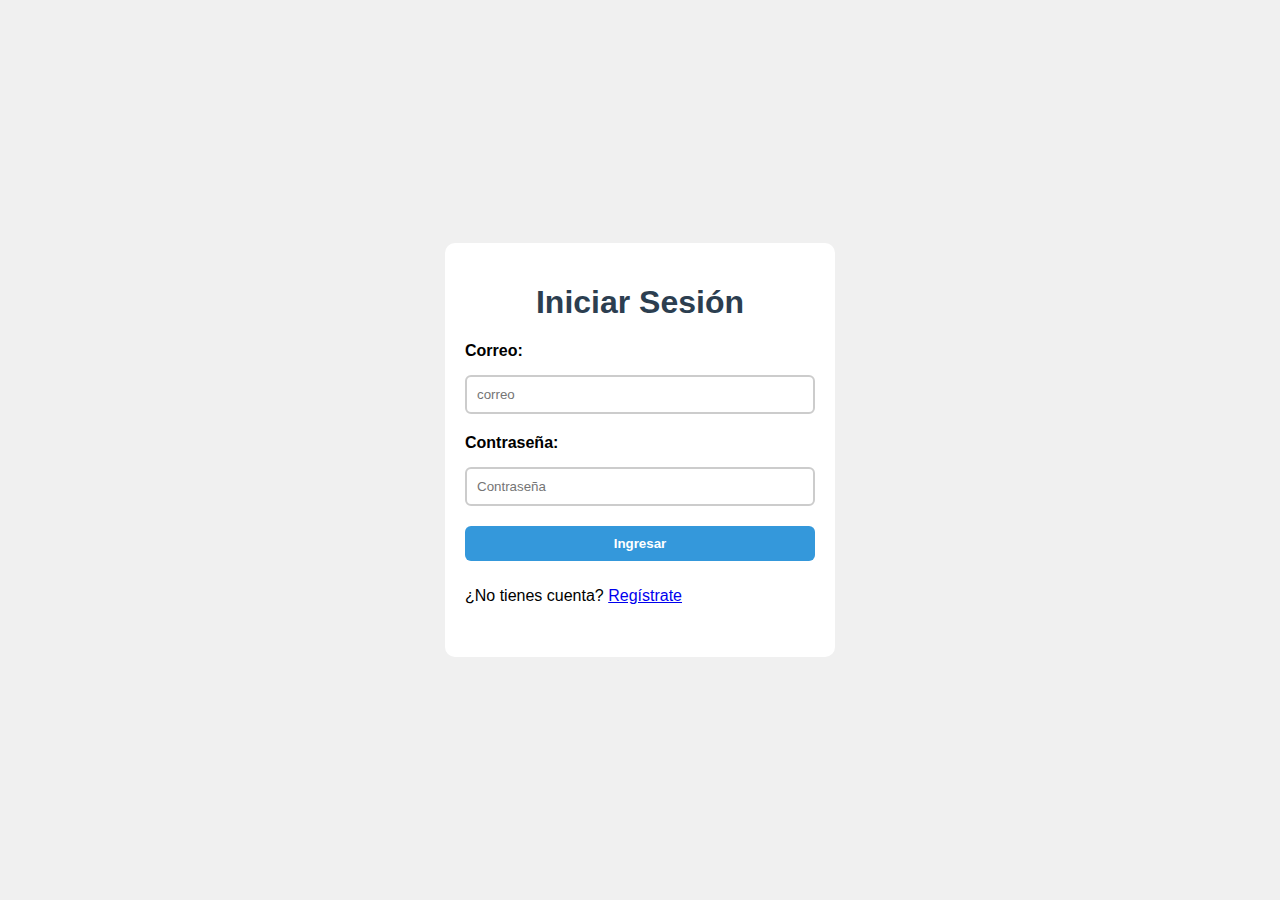
<file: index.html>
<!DOCTYPE html>
<html lang="en">
<head>
    <meta charset="UTF-8">
    <meta name="viewport" content="width=device-width, initial-scale=1.0">
    <title>Login</title>
    <link rel="stylesheet" href="css/style.css">
</head>
<body>
    <main>
        <section class="container">
            <h1>Iniciar Sesión</h1>

            <form id="form-login">
                <label for="correo">Correo: </label>
                <input type="email" id="correo" placeholder="correo" required>

                <label for="clave">Contraseña: </label>
                <input type="password" id="clave" placeholder="Contraseña" required>

                <button type="submit">Ingresar</button>
                <p>¿No tienes cuenta? <a href="registro.html">Regístrate</a></p>
            </form>
            <p id="msg"></p>
        </section>
    </main>
    <section>
        <script src="js/script.js"></script>
    </section>
</body>
</html>
</file>
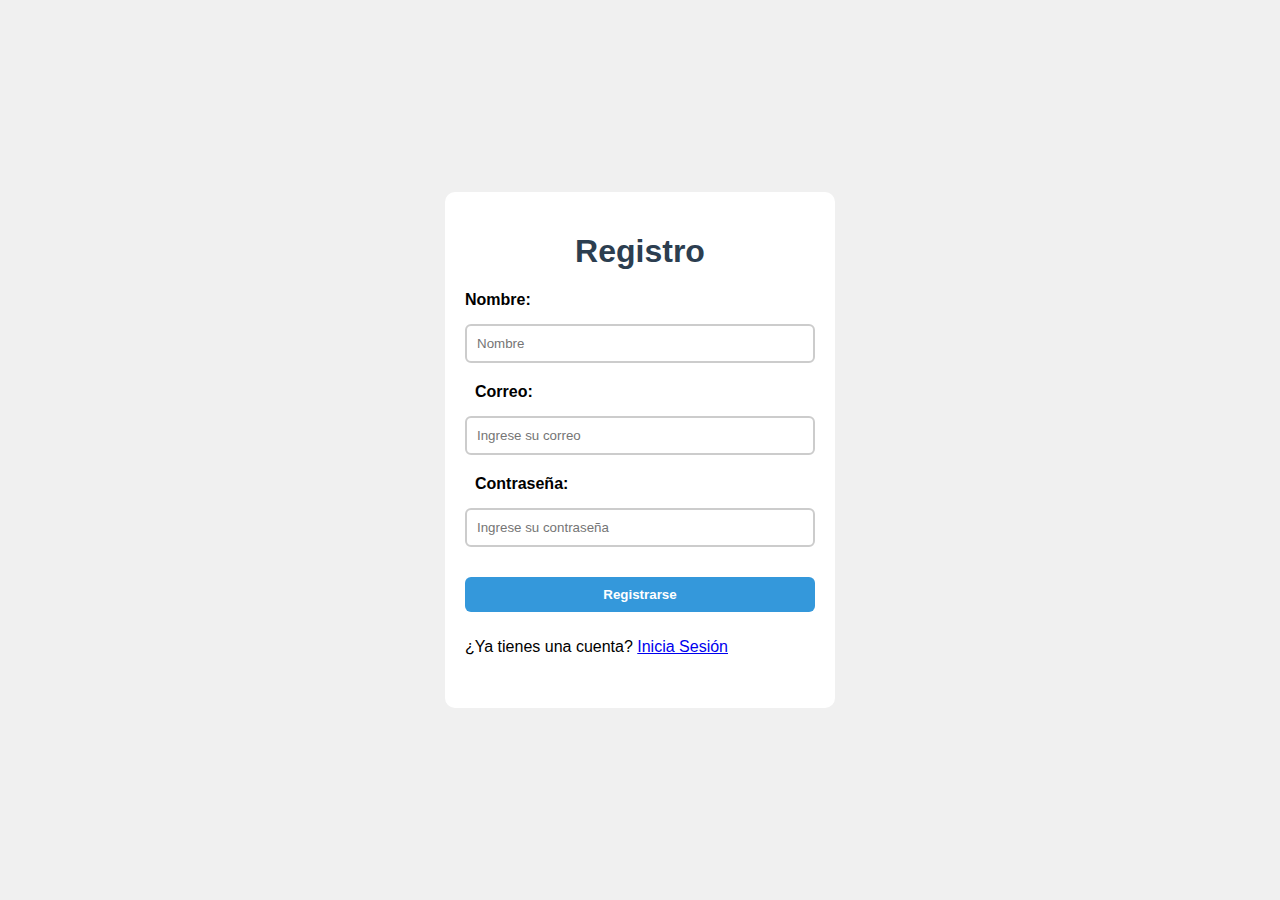
<file: registro.html>
<!DOCTYPE html>
<html lang="en">
<head>
    <meta charset="UTF-8">
    <meta name="viewport" content="width=device-width, initial-scale=1.0">
    <title>Registro</title>
    <link rel="stylesheet" href="../css/style.css">
</head>
<body>
    <main>
        <section class="container">
            <h1>Registro</h1>

            <form id="form-registro">
                <label for="nombre">Nombre:</label>
                <input type="text" id="nombre" name="nombre" placeholder="Nombre" required>
                <span class="error" id="error-nombre"></span>

                <label for="correo">Correo:</label>
                <input type="email" id="correo" name="correo" placeholder="Ingrese su correo" required>
                <span class="error" id="error-correo"></span>

                <label for="password">Contraseña:</label>
                <input type="password" id="clave" name="clave" placeholder="Ingrese su contraseña" required>
                <span class="error" id="error-clave"></span>

                <button type="submit">Registrarse</button>
                <p>¿Ya tienes una cuenta? <a href="index.html">Inicia Sesión</a></p>
            </form>
            <p id="msg"></p>
        </section>
    </main>
    <section>
        <script src="../js/script.js"></script>
    </section>
</body>
</html>
</file>
<file: css/style.css>
body{
    font-family: sans-serif;
    background: #f0f0f0;
    margin: 0;
    padding: 0;
}

main {
  height: 100vh; /* altura total de la ventana */
  display: flex;
  justify-content: center; /* al centro horizontal */
  align-items: center;     /* al centro vertical */
}

.container{
    max-width: 350px;
    margin: 40px auto;
    background: white;
    padding: 20px;
    border-radius: 10px;
    
}

h1{
    text-align: center;
    color: #2c3e50;
}

form{
    display: flex;
    gap: 10px;
    flex-wrap: wrap;
}
label{
    font-weight: bold;
}

input{
    width: 100%;
    padding: 10px;
    margin-top: 5px;
    margin-bottom: 10px;
    border: 2px solid #ccc;
    border-radius: 6px;
    transition: border-color 0.3s;
}

input:focus{
    border-color: #ff0000;
}

button{
    background: #3498db;
    color: white;
    padding: 10px;
    border: none;
    width: 100%;
    border-radius: 6px;
    font-weight: bold;
}
</file>
